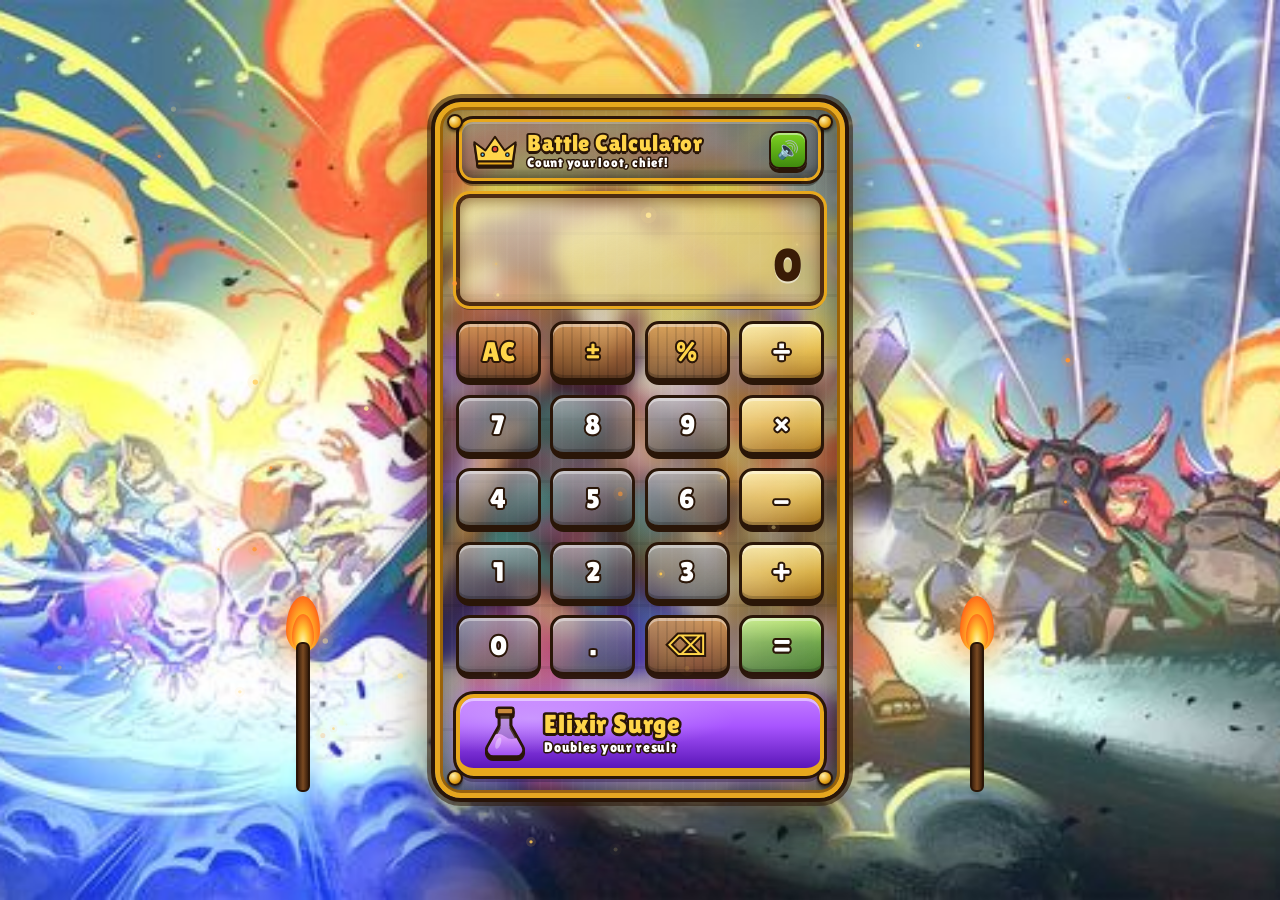
<file: index.html>
<!DOCTYPE html>
<html lang="en">
<head>
    <meta charset="UTF-8">
    <meta name="viewport" content="width=device-width, initial-scale=1.0">
    <title>Battle Calculator</title>

    <!-- Chunky game font (falls back to Impact if offline) -->
    <link rel="preconnect" href="https://fonts.googleapis.com">
    <link rel="preconnect" href="https://fonts.gstatic.com" crossorigin>
    <link href="https://fonts.googleapis.com/css2?family=Lilita+One&display=swap" rel="stylesheet">

    <link rel="stylesheet" href="calc.css">
</head>
<body>

    <!-- Effect layers -->
    <canvas id="fx" aria-hidden="true"></canvas>
    <div class="screen-flash" id="screenFlash" aria-hidden="true"></div>
    <div class="surge-vignette" id="surgeVignette" aria-hidden="true"></div>

    <main class="app" id="app">

        <!-- Torches (decor, hidden on small screens) -->
        <div class="torch torch-left" aria-hidden="true"><i class="flame"></i><i class="flame flame-2"></i><b class="pole"></b></div>
        <div class="torch torch-right" aria-hidden="true"><i class="flame"></i><i class="flame flame-2"></i><b class="pole"></b></div>

        <section class="calculator" id="calculator">

            <!-- Rivets -->
            <span class="rivet r-tl" aria-hidden="true"></span>
            <span class="rivet r-tr" aria-hidden="true"></span>
            <span class="rivet r-bl" aria-hidden="true"></span>
            <span class="rivet r-br" aria-hidden="true"></span>

            <!-- Banner -->
            <header class="banner">
                <svg class="crown" viewBox="0 0 64 48" aria-hidden="true">
                    <path d="M6 40 L2 12 L18 24 L32 4 L46 24 L62 12 L58 40 Z" class="crown-body"/>
                    <rect x="6" y="40" width="52" height="6" rx="2" class="crown-base"/>
                    <circle cx="32" cy="22" r="4" class="crown-gem"/>
                    <circle cx="14" cy="30" r="2.5" class="crown-gem2"/>
                    <circle cx="50" cy="30" r="2.5" class="crown-gem2"/>
                </svg>
                <div class="banner-text">
                    <h1>Battle Calculator</h1>
                    <p>Count your loot, chief!</p>
                </div>
                <button type="button" class="sound-toggle" id="soundToggle" aria-pressed="true" aria-label="Toggle sound">🔊</button>
            </header>

            <!-- Parchment display -->
            <div class="display" id="display">
                <div class="display-previous" id="previousLine" aria-hidden="true"></div>
                <div class="display-current" id="currentLine" role="status" aria-live="polite">0</div>
            </div>

            <!-- Keypad -->
            <div class="keys" id="keys">
                <button type="button" class="key key-fn"  data-action="clear"    data-keys="Escape|Delete" aria-label="All clear">AC</button>
                <button type="button" class="key key-fn"  data-action="toggle"   data-keys="F9"            aria-label="Toggle positive or negative">±</button>
                <button type="button" class="key key-fn"  data-action="percent"  data-keys="%"             aria-label="Percent">%</button>
                <button type="button" class="key key-op"  data-action="operator" data-value="÷" data-keys="/|÷" aria-label="Divide">÷</button>

                <button type="button" class="key" data-action="digit" data-value="7" data-keys="7">7</button>
                <button type="button" class="key" data-action="digit" data-value="8" data-keys="8">8</button>
                <button type="button" class="key" data-action="digit" data-value="9" data-keys="9">9</button>
                <button type="button" class="key key-op" data-action="operator" data-value="×" data-keys="*|x|X|×" aria-label="Multiply">×</button>

                <button type="button" class="key" data-action="digit" data-value="4" data-keys="4">4</button>
                <button type="button" class="key" data-action="digit" data-value="5" data-keys="5">5</button>
                <button type="button" class="key" data-action="digit" data-value="6" data-keys="6">6</button>
                <button type="button" class="key key-op" data-action="operator" data-value="-" data-keys="-" aria-label="Subtract">−</button>

                <button type="button" class="key" data-action="digit" data-value="1" data-keys="1">1</button>
                <button type="button" class="key" data-action="digit" data-value="2" data-keys="2">2</button>
                <button type="button" class="key" data-action="digit" data-value="3" data-keys="3">3</button>
                <button type="button" class="key key-op" data-action="operator" data-value="+" data-keys="+" aria-label="Add">+</button>

                <button type="button" class="key" data-action="digit"     data-value="0" data-keys="0">0</button>
                <button type="button" class="key" data-action="decimal"   data-keys=".|," aria-label="Decimal point">.</button>
                <button type="button" class="key key-fn" data-action="backspace" data-keys="Backspace" aria-label="Delete last digit">⌫</button>
                <button type="button" class="key key-equals" data-action="equals" data-keys="Enter|=" aria-label="Equals">=</button>
            </div>

            <!-- ★ SPECIAL BUTTON: Elixir Surge (doubles the result) ★ -->
            <button type="button" class="surge" id="surgeBtn" aria-label="Elixir Surge: calculates and doubles the result (shortcut: S)">
                <span class="surge-bubbles" aria-hidden="true"><i></i><i></i><i></i><i></i><i></i><i></i></span>
                <svg class="flask" viewBox="0 0 64 64" aria-hidden="true">
                    <defs>
                        <clipPath id="flaskClip">
                            <path d="M25 8h14v15l14 25a8 8 0 0 1-7 12H18a8 8 0 0 1-7-12l14-25z"/>
                        </clipPath>
                        <linearGradient id="elixir" x1="0" y1="0" x2="0" y2="1">
                            <stop offset="0" stop-color="#e3a8ff"/>
                            <stop offset="1" stop-color="#7a22e8"/>
                        </linearGradient>
                    </defs>
                    <g clip-path="url(#flaskClip)">
                        <rect width="64" height="64" fill="rgba(255,255,255,.16)"/>
                        <g class="liquid"><path d="M-16 36 q8-6 16 0 t16 0 t16 0 t16 0 t16 0 t16 0 V72 H-16z" fill="url(#elixir)"/></g>
                        <ellipse cx="24" cy="44" rx="3" ry="7" fill="rgba(255,255,255,.35)" transform="rotate(20 24 44)"/>
                    </g>
                    <path d="M25 8h14v15l14 25a8 8 0 0 1-7 12H18a8 8 0 0 1-7-12l14-25z" class="flask-outline"/>
                    <rect x="22" y="2" width="20" height="8" rx="2.5" class="flask-cork"/>
                </svg>
                <span class="surge-label"><b>Elixir Surge</b><small>Doubles your result</small></span>
                <span class="surge-shine" aria-hidden="true"></span>
            </button>
        </section>
    </main>

    <script src="calc.js"></script>
</body>
</html>
</file>
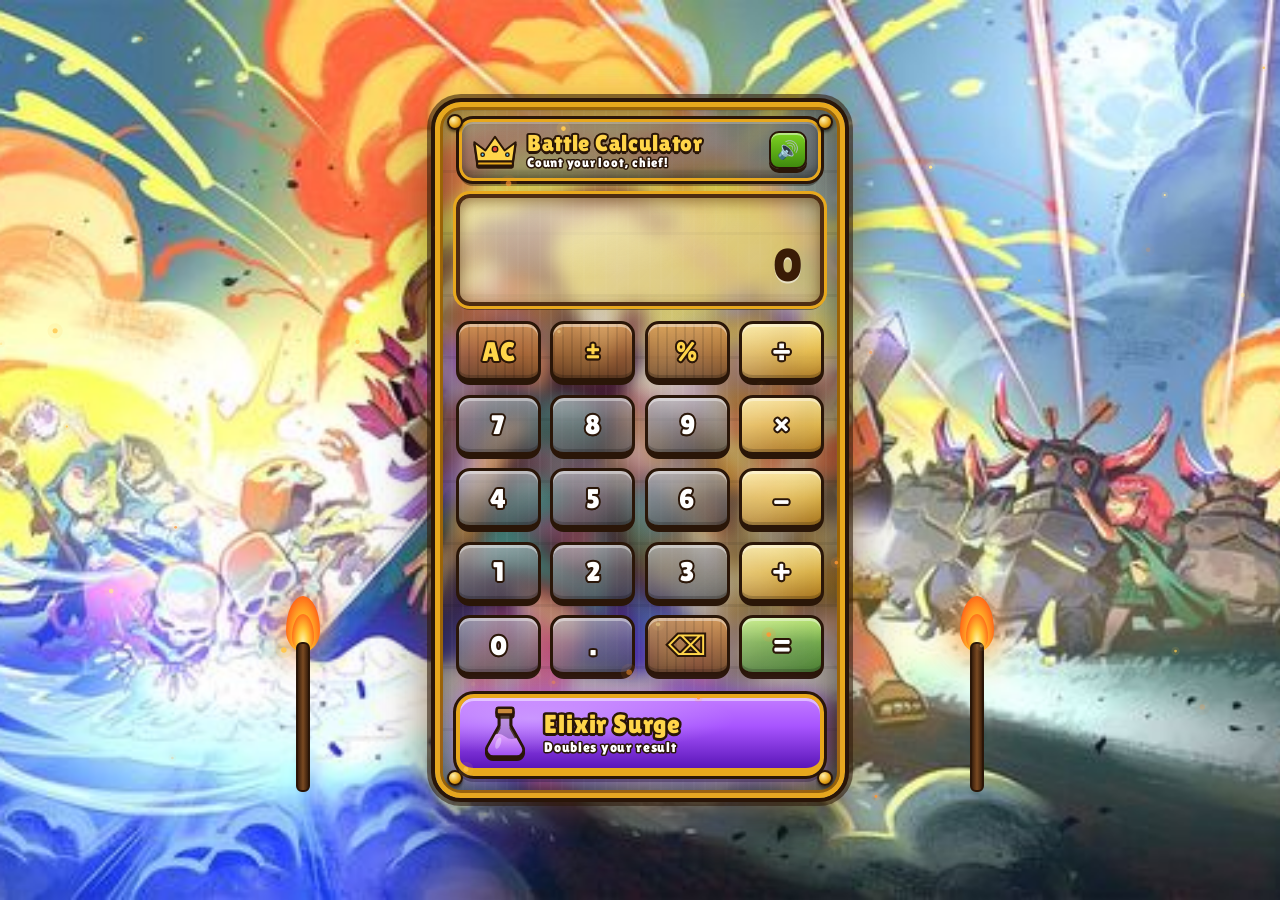
<file: calc.html>
<!DOCTYPE html>
<html lang="en">
<head>
    <meta charset="UTF-8">
    <meta name="viewport" content="width=device-width, initial-scale=1.0">
    <title>Battle Calculator</title>

    <!-- Chunky game font (falls back to Impact if offline) -->
    <link rel="preconnect" href="https://fonts.googleapis.com">
    <link rel="preconnect" href="https://fonts.gstatic.com" crossorigin>
    <link href="https://fonts.googleapis.com/css2?family=Lilita+One&display=swap" rel="stylesheet">

    <link rel="stylesheet" href="calc.css">
</head>
<body>

    <!-- Effect layers -->
    <canvas id="fx" aria-hidden="true"></canvas>
    <div class="screen-flash" id="screenFlash" aria-hidden="true"></div>
    <div class="surge-vignette" id="surgeVignette" aria-hidden="true"></div>

    <main class="app" id="app">

        <!-- Torches (decor, hidden on small screens) -->
        <div class="torch torch-left" aria-hidden="true"><i class="flame"></i><i class="flame flame-2"></i><b class="pole"></b></div>
        <div class="torch torch-right" aria-hidden="true"><i class="flame"></i><i class="flame flame-2"></i><b class="pole"></b></div>

        <section class="calculator" id="calculator">

            <!-- Rivets -->
            <span class="rivet r-tl" aria-hidden="true"></span>
            <span class="rivet r-tr" aria-hidden="true"></span>
            <span class="rivet r-bl" aria-hidden="true"></span>
            <span class="rivet r-br" aria-hidden="true"></span>

            <!-- Banner -->
            <header class="banner">
                <svg class="crown" viewBox="0 0 64 48" aria-hidden="true">
                    <path d="M6 40 L2 12 L18 24 L32 4 L46 24 L62 12 L58 40 Z" class="crown-body"/>
                    <rect x="6" y="40" width="52" height="6" rx="2" class="crown-base"/>
                    <circle cx="32" cy="22" r="4" class="crown-gem"/>
                    <circle cx="14" cy="30" r="2.5" class="crown-gem2"/>
                    <circle cx="50" cy="30" r="2.5" class="crown-gem2"/>
                </svg>
                <div class="banner-text">
                    <h1>Battle Calculator</h1>
                    <p>Count your loot, chief!</p>
                </div>
                <button type="button" class="sound-toggle" id="soundToggle" aria-pressed="true" aria-label="Toggle sound">🔊</button>
            </header>

            <!-- Parchment display -->
            <div class="display" id="display">
                <div class="display-previous" id="previousLine" aria-hidden="true"></div>
                <div class="display-current" id="currentLine" role="status" aria-live="polite">0</div>
            </div>

            <!-- Keypad -->
            <div class="keys" id="keys">
                <button type="button" class="key key-fn"  data-action="clear"    data-keys="Escape|Delete" aria-label="All clear">AC</button>
                <button type="button" class="key key-fn"  data-action="toggle"   data-keys="F9"            aria-label="Toggle positive or negative">±</button>
                <button type="button" class="key key-fn"  data-action="percent"  data-keys="%"             aria-label="Percent">%</button>
                <button type="button" class="key key-op"  data-action="operator" data-value="÷" data-keys="/|÷" aria-label="Divide">÷</button>

                <button type="button" class="key" data-action="digit" data-value="7" data-keys="7">7</button>
                <button type="button" class="key" data-action="digit" data-value="8" data-keys="8">8</button>
                <button type="button" class="key" data-action="digit" data-value="9" data-keys="9">9</button>
                <button type="button" class="key key-op" data-action="operator" data-value="×" data-keys="*|x|X|×" aria-label="Multiply">×</button>

                <button type="button" class="key" data-action="digit" data-value="4" data-keys="4">4</button>
                <button type="button" class="key" data-action="digit" data-value="5" data-keys="5">5</button>
                <button type="button" class="key" data-action="digit" data-value="6" data-keys="6">6</button>
                <button type="button" class="key key-op" data-action="operator" data-value="-" data-keys="-" aria-label="Subtract">−</button>

                <button type="button" class="key" data-action="digit" data-value="1" data-keys="1">1</button>
                <button type="button" class="key" data-action="digit" data-value="2" data-keys="2">2</button>
                <button type="button" class="key" data-action="digit" data-value="3" data-keys="3">3</button>
                <button type="button" class="key key-op" data-action="operator" data-value="+" data-keys="+" aria-label="Add">+</button>

                <button type="button" class="key" data-action="digit"     data-value="0" data-keys="0">0</button>
                <button type="button" class="key" data-action="decimal"   data-keys=".|," aria-label="Decimal point">.</button>
                <button type="button" class="key key-fn" data-action="backspace" data-keys="Backspace" aria-label="Delete last digit">⌫</button>
                <button type="button" class="key key-equals" data-action="equals" data-keys="Enter|=" aria-label="Equals">=</button>
            </div>

            <!-- ★ SPECIAL BUTTON: Elixir Surge (doubles the result) ★ -->
            <button type="button" class="surge" id="surgeBtn" aria-label="Elixir Surge: calculates and doubles the result (shortcut: S)">
                <span class="surge-bubbles" aria-hidden="true"><i></i><i></i><i></i><i></i><i></i><i></i></span>
                <svg class="flask" viewBox="0 0 64 64" aria-hidden="true">
                    <defs>
                        <clipPath id="flaskClip">
                            <path d="M25 8h14v15l14 25a8 8 0 0 1-7 12H18a8 8 0 0 1-7-12l14-25z"/>
                        </clipPath>
                        <linearGradient id="elixir" x1="0" y1="0" x2="0" y2="1">
                            <stop offset="0" stop-color="#e3a8ff"/>
                            <stop offset="1" stop-color="#7a22e8"/>
                        </linearGradient>
                    </defs>
                    <g clip-path="url(#flaskClip)">
                        <rect width="64" height="64" fill="rgba(255,255,255,.16)"/>
                        <g class="liquid"><path d="M-16 36 q8-6 16 0 t16 0 t16 0 t16 0 t16 0 t16 0 V72 H-16z" fill="url(#elixir)"/></g>
                        <ellipse cx="24" cy="44" rx="3" ry="7" fill="rgba(255,255,255,.35)" transform="rotate(20 24 44)"/>
                    </g>
                    <path d="M25 8h14v15l14 25a8 8 0 0 1-7 12H18a8 8 0 0 1-7-12l14-25z" class="flask-outline"/>
                    <rect x="22" y="2" width="20" height="8" rx="2.5" class="flask-cork"/>
                </svg>
                <span class="surge-label"><b>Elixir Surge</b><small>Doubles your result</small></span>
                <span class="surge-shine" aria-hidden="true"></span>
            </button>
        </section>
    </main>

    <script src="calc.js"></script>
</body>
</html>
</file>
<file: calc.css>
/* =====================================================================
   BATTLE CALCULATOR — clash-calc.css
   1.  Variables & Reset
   2.  Background (meadow, torches)
   3.  Layout & Calculator Frame (wood, stone, gold)
   4.  Banner
   5.  Parchment Display
   6.  Keys
   7.  Special Button: Elixir Surge
   8.  Screen Effects (flash, vignette, shake)
   9.  Keyframes
   10. Responsive
   11. Reduced Motion
   ===================================================================== */


/* =====================================================================
   1. VARIABLES & RESET
   ===================================================================== */
:root {
    --wood-light:  #b4743a;
    --wood:        #8a5328;
    --wood-dark:   #4e2c12;
    --outline:     #2a1608;
    --stone:       #8b8f98;
    --stone-dark:  #4d515a;
    --gold:        #ffd54a;
    --gold-mid:    #e8a81d;
    --gold-dark:   #9a6408;
    --parchment:   #f4e3b0;
    --parchment-d: #d9bd7a;
    --green:       #7ed321;
    --green-dark:  #3f8a0e;
    --red:         #e5473a;
    --red-dark:    #8f1f17;
    --purple:      #a855ff;
    --purple-dark: #5b16b8;

    --font: 'Lilita One', Impact, 'Arial Black', sans-serif;
    --ease-out:    cubic-bezier(0.2, 0.8, 0.2, 1);
    --ease-bounce: cubic-bezier(0.34, 1.7, 0.5, 1);

    /* Procedural stone / grain noise (no image files needed) */
    --noise: url("data:image/svg+xml;utf8,<svg xmlns='http://www.w3.org/2000/svg' width='160' height='160'><filter id='n'><feTurbulence type='fractalNoise' baseFrequency='.85' numOctaves='3' stitchTiles='stitch'/><feColorMatrix values='0 0 0 0 0  0 0 0 0 0  0 0 0 0 0  0 0 0 .4 0'/></filter><rect width='100%' height='100%' filter='url(%23n)'/></svg>");
}

*, *::before, *::after { box-sizing: border-box; margin: 0; padding: 0; }
[hidden] { display: none !important; }

html, body { min-height: 100%; overflow-x: hidden; }

body {
    min-height: 100vh;
    min-height: 100dvh;
    font-family: var(--font);
    color: #fff;
    background: url("witch.jpg") center center / cover no-repeat;
    background-attachment: fixed;
    -webkit-tap-highlight-color: transparent;
}
button { font: inherit; color: inherit; border: 0; cursor: pointer; background: none; }


/* =====================================================================
   2. BACKGROUND (fx canvas, torches)
   ===================================================================== */
#fx {
    position: fixed;
    inset: 0;
    width: 100%;
    height: 100%;
    z-index: 5;
    pointer-events: none;
}

.torch {
    position: absolute;
    bottom: 12vh;
    width: 46px;
    height: 220px;
    pointer-events: none;
    z-index: 0;
}
.torch-left  { left:  max(2vw, calc(50% - 360px)); }
.torch-right { right: max(2vw, calc(50% - 360px)); }

.torch .pole {
    position: absolute;
    left: 50%; bottom: 0;
    width: 14px; height: 150px;
    transform: translateX(-50%);
    border-radius: 6px;
    background: linear-gradient(90deg, #3a1f0c, #7a4a22 50%, #3a1f0c);
    border: 2px solid var(--outline);
}
.torch .flame {
    position: absolute;
    left: 50%; bottom: 140px;
    width: 34px; height: 56px;
    transform-origin: 50% 100%;
    border-radius: 50% 50% 50% 50% / 62% 62% 38% 38%;
    background: radial-gradient(ellipse at 50% 75%, #fff6b0 0%, #ffc42e 35%, #ff6a1a 70%, #c8200a 100%);
    filter: blur(0.6px) drop-shadow(0 0 18px rgba(255, 140, 30, 0.95));
    margin-left: -17px;
    animation: flicker 0.55s ease-in-out infinite alternate;
}
.torch .flame-2 {
    width: 22px; height: 38px; margin-left: -11px;
    opacity: 0.85;
    animation-duration: 0.4s;
    animation-delay: -0.2s;
}


/* =====================================================================
   3. LAYOUT & CALCULATOR FRAME
   ===================================================================== */
.app {
    position: relative;
    z-index: 1;
    min-height: 100vh;
    min-height: 100dvh;
    display: grid;
    place-items: center;
    padding: 1.2rem;
}

.calculator {
    position: relative;
    z-index: 2;
    width: min(100%, 410px);
    padding: 1rem 1rem 1.1rem;
    border-radius: 26px;
    /* translucent glass with visible wooden-plank texture */
    background:
        linear-gradient(135deg, rgba(255, 255, 255, 0.12), rgba(255, 255, 255, 0.02) 35%, rgba(20, 12, 6, 0.08)),
        repeating-linear-gradient(0deg, rgba(0, 0, 0, 0.07) 0 3px, transparent 3px 62px),
        repeating-linear-gradient(90deg, rgba(255, 255, 255, 0.04) 0 2px, transparent 2px 11px),
        linear-gradient(180deg, rgba(145, 96, 45, 0.38), rgba(92, 58, 28, 0.28) 45%, rgba(55, 34, 17, 0.38));
    border: 5px solid var(--gold-mid);
    outline: 4px solid var(--outline);
    backdrop-filter: blur(9px) saturate(1.18);
    -webkit-backdrop-filter: blur(9px) saturate(1.18);
    box-shadow:
        inset 0 0 0 3px var(--gold-dark),
        inset 0 0 40px rgba(0, 0, 0, 0.55),
        0 0 0 8px rgba(42, 22, 8, 0.55),
        0 0 40px rgba(255, 170, 40, 0.35),
        0 30px 60px rgba(0, 0, 0, 0.6);
    animation: frameIn 0.9s var(--ease-bounce) backwards;
}

.rivet {
    position: absolute;
    width: 16px; height: 16px;
    border-radius: 50%;
    background: radial-gradient(circle at 35% 30%, #fff3b0, var(--gold-mid) 55%, var(--gold-dark));
    border: 2px solid var(--outline);
    box-shadow: 0 2px 3px rgba(0, 0, 0, 0.5);
    z-index: 3;
}
.r-tl { top: 7px; left: 7px; }
.r-tr { top: 7px; right: 7px; }
.r-bl { bottom: 7px; left: 7px; }
.r-br { bottom: 7px; right: 7px; }

.calculator.is-shaking { animation: shake 0.6s cubic-bezier(.36,.07,.19,.97); }
.calculator.is-glowing { animation: frameFlash 0.8s ease-out; }
.calculator.is-charging { animation: chargeShake 0.14s linear infinite; }


/* =====================================================================
   4. BANNER
   ===================================================================== */
.banner {
    position: relative;
    display: flex;
    align-items: center;
    gap: 0.6rem;
    padding: 0.55rem 0.7rem;
    margin: -0.2rem 0.2rem 0.8rem;
    border-radius: 14px;
    background:
        linear-gradient(135deg, rgba(255, 255, 255, 0.10), rgba(90, 95, 105, 0.28)),
        linear-gradient(180deg, rgba(107, 111, 120, 0.48), rgba(58, 61, 68, 0.42));
    border: 3px solid var(--gold-mid);
    outline: 3px solid var(--outline);
    box-shadow: inset 0 2px 0 rgba(255, 255, 255, 0.25), inset 0 -4px 8px rgba(0, 0, 0, 0.4), 0 5px 0 rgba(0, 0, 0, 0.35);
}
.crown { width: 44px; flex: none; filter: drop-shadow(0 2px 0 var(--outline)); animation: crownBob 3s ease-in-out infinite; }
.crown-body { fill: url(#none); fill: var(--gold); stroke: var(--outline); stroke-width: 3; stroke-linejoin: round; }
.crown-base { fill: var(--gold-mid); stroke: var(--outline); stroke-width: 3; }
.crown-gem  { fill: var(--red);   stroke: var(--outline); stroke-width: 2; }
.crown-gem2 { fill: #5ad1ff;      stroke: var(--outline); stroke-width: 2; }

.banner-text { flex: 1; text-align: left; line-height: 1.05; }
.banner h1 {
    font-size: clamp(1.15rem, 5vw, 1.45rem);
    font-weight: 400;
    letter-spacing: 0.03em;
    color: var(--gold);
    -webkit-text-stroke: 4px var(--outline);
    paint-order: stroke fill;
    text-shadow: 0 3px 0 var(--outline);
}
.banner p {
    font-size: 0.8rem;
    letter-spacing: 0.06em;
    color: #fff;
    -webkit-text-stroke: 3px var(--outline);
    paint-order: stroke fill;
}

.sound-toggle {
    width: 38px; height: 38px;
    flex: none;
    border-radius: 10px;
    font-size: 1.1rem;
    background: linear-gradient(180deg, var(--green), var(--green-dark));
    border: 2px solid var(--outline);
    box-shadow: inset 0 2px 0 rgba(255, 255, 255, 0.45), 0 4px 0 var(--outline);
    transition: transform 0.12s var(--ease-out), box-shadow 0.12s;
}
.sound-toggle:active { transform: translateY(3px); box-shadow: inset 0 2px 0 rgba(255,255,255,.45), 0 1px 0 var(--outline); }
.sound-toggle[aria-pressed="false"] { background: linear-gradient(180deg, #8a8a8a, #4a4a4a); filter: grayscale(0.4); }


/* =====================================================================
   5. PARCHMENT DISPLAY
   ===================================================================== */
.display {
    position: relative;
    min-height: 112px;
    padding: 0.7rem 1.1rem;
    margin-bottom: 0.95rem;
    display: flex;
    flex-direction: column;
    justify-content: flex-end;
    overflow: hidden;
    border-radius: 14px;
    color: #4a2a0c;
    background:
        radial-gradient(ellipse at 30% 20%, rgba(255, 255, 255, 0.32), transparent 50%),
        linear-gradient(135deg, rgba(255, 243, 196, 0.58), rgba(218, 185, 112, 0.48));
    border: 4px solid var(--wood-dark);
    outline: 3px solid var(--gold-mid);
    box-shadow: inset 0 4px 14px rgba(90, 50, 10, 0.55), 0 4px 0 rgba(0, 0, 0, 0.4);
}
.display.is-glowing { animation: displayFlash 0.8s ease-out; }

.display-previous {
    min-height: 1.4em;
    font-size: 1.05rem;
    text-align: right;
    white-space: pre;
    overflow: hidden;
    text-overflow: ellipsis;
    color: #8a6030;
    letter-spacing: 0.03em;
}
.display-current {
    font-size: 2.9rem;
    line-height: 1.12;
    text-align: right;
    white-space: pre;
    overflow: hidden;
    color: #3a1c06;
    text-shadow: 0 2px 0 rgba(255, 255, 255, 0.55);
}
.display-current.tick { animation: valuePop 0.3s var(--ease-bounce); }
.display-current.is-error { color: var(--red-dark); font-size: 2rem; }
.display-current.is-surged { animation: surgeNumber 1.1s var(--ease-out); }


/* =====================================================================
   6. KEYS
   ===================================================================== */
.keys {
    display: grid;
    grid-template-columns: repeat(4, 1fr);
    gap: 0.6rem;
    margin-bottom: 0.9rem;
}

.key {
    position: relative;
    overflow: hidden;
    height: clamp(52px, 7.6vh, 64px);
    border-radius: 14px;
    font-size: 1.7rem;
    color: #fff;
    -webkit-text-stroke: 4px var(--outline);
    paint-order: stroke fill;
    text-shadow: 0 2px 0 var(--outline);
    /* stone-slab digit keys */
    background:
        linear-gradient(135deg, rgba(255, 255, 255, 0.22), rgba(255, 255, 255, 0.02)),
        linear-gradient(180deg, rgba(164, 168, 176, 0.58) 0%, rgba(104, 108, 116, 0.52) 45%, rgba(58, 62, 68, 0.62) 100%);
    border: 3px solid var(--outline);
    border-bottom-width: 7px;
    box-shadow: inset 0 3px 0 rgba(255, 255, 255, 0.4), inset 0 -3px 0 rgba(0, 0, 0, 0.18);
    transition: transform 0.14s var(--ease-bounce), filter 0.15s, border-bottom-width 0.08s;
    animation: keyIn 0.6s var(--ease-bounce) backwards;
    animation-delay: calc(0.4s + var(--i, 0) * 30ms);
    user-select: none;
    -webkit-user-select: none;
    touch-action: manipulation;
}

/* wooden function keys */
.key-fn {
    background:
        repeating-linear-gradient(90deg, rgba(0,0,0,.1) 0 2px, transparent 2px 9px),
        linear-gradient(180deg, rgba(217, 154, 85, 0.84), rgba(166, 105, 48, 0.76) 55%, rgba(112, 70, 32, 0.82));
    color: var(--gold);
}
/* gold operator keys */
.key-op {
    background:
        linear-gradient(135deg, rgba(255, 255, 255, 0.38), rgba(255, 255, 255, 0.04)),
        linear-gradient(180deg, rgba(255, 230, 128, 0.88) 0%, rgba(232, 181, 46, 0.82) 50%, rgba(170, 112, 12, 0.86) 100%);
    font-size: 2rem;
}
.key-equals {
    background:
        linear-gradient(135deg, rgba(255, 255, 255, 0.34), rgba(255, 255, 255, 0.04)),
        linear-gradient(180deg, rgba(181, 243, 92, 0.88) 0%, rgba(91, 168, 38, 0.82) 45%, rgba(50, 112, 24, 0.86) 100%);
    font-size: 2.1rem;
}
@media (hover: hover) {
    .key:hover { transform: translateY(-3px) scale(1.04); filter: brightness(1.15) saturate(1.1); }
}
.key:active,
.key.is-pressed {
    transform: translateY(4px) scale(0.95);
    border-bottom-width: 3px;
    filter: brightness(1.25);
    transition-duration: 0.05s;
}
.key:focus-visible, .surge:focus-visible, .sound-toggle:focus-visible { outline: 3px solid #fff; outline-offset: 2px; }

.key::after {   /* glossy sweep on hover */
    content: "";
    position: absolute;
    top: 0; left: -80%;
    width: 50%; height: 100%;
    background: linear-gradient(100deg, transparent, rgba(255, 255, 255, 0.5), transparent);
    transform: skewX(-20deg);
    pointer-events: none;
}
@media (hover: hover) { .key:hover::after { animation: sweep 0.6s ease-out; } }

.ripple {
    position: absolute;
    border-radius: 50%;
    background: rgba(255, 255, 255, 0.55);
    transform: scale(0);
    pointer-events: none;
    animation: ripple 0.55s ease-out forwards;
}


/* =====================================================================
   7. SPECIAL BUTTON — ELIXIR SURGE
   ===================================================================== */
.surge {
    position: relative;
    overflow: hidden;
    isolation: isolate;
    width: 100%;
    min-height: 74px;
    display: flex;
    align-items: center;
    gap: 0.8rem;
    padding: 0.5rem 1.1rem;
    border-radius: 18px;
    text-align: left;
    background:
        radial-gradient(ellipse at 20% 30%, rgba(255, 255, 255, 0.35), transparent 50%),
        linear-gradient(180deg, #c27bff 0%, var(--purple) 40%, var(--purple-dark) 100%);
    border: 4px solid var(--gold-mid);
    outline: 3px solid var(--outline);
    border-bottom-width: 8px;
    box-shadow:
        inset 0 3px 0 rgba(255, 255, 255, 0.5),
        0 0 22px rgba(168, 85, 255, 0.7),
        0 6px 0 rgba(0, 0, 0, 0.35);
    animation: surgeIdle 2.4s ease-in-out infinite, keyIn 0.7s var(--ease-bounce) 1.1s backwards;
    transition: transform 0.15s var(--ease-bounce), filter 0.2s;
}
@media (hover: hover) {
    .surge:hover { transform: translateY(-3px) scale(1.02); filter: brightness(1.12); }
    .surge:hover .flask { animation: flaskWiggle 0.5s ease-in-out infinite; }
}
.surge:active { transform: translateY(4px) scale(0.97); border-bottom-width: 4px; }

.flask { width: 54px; height: 54px; flex: none; filter: drop-shadow(0 3px 0 var(--outline)); overflow: visible; }
.flask-outline { fill: none; stroke: var(--outline); stroke-width: 3.2; stroke-linejoin: round; }
.flask-cork    { fill: #c98a3b; stroke: var(--outline); stroke-width: 3; }
.flask .liquid { animation: liquidWave 1.6s linear infinite; }

.surge-label { display: flex; flex-direction: column; line-height: 1; }
.surge-label b {
    font-size: 1.65rem;
    font-weight: 400;
    letter-spacing: 0.03em;
    color: var(--gold);
    -webkit-text-stroke: 5px var(--outline);
    paint-order: stroke fill;
    text-shadow: 0 3px 0 var(--outline);
}
.surge-label small {
    margin-top: 0.2rem;
    font-size: 0.85rem;
    letter-spacing: 0.05em;
    color: #fff;
    -webkit-text-stroke: 3px var(--outline);
    paint-order: stroke fill;
}

.surge-bubbles { position: absolute; inset: 0; z-index: -1; overflow: hidden; }
.surge-bubbles i {
    position: absolute;
    bottom: -12px;
    width: 10px; height: 10px;
    border-radius: 50%;
    background: radial-gradient(circle at 30% 30%, #fff, rgba(255, 255, 255, 0.25));
    opacity: 0;
    animation: bubbleUp 3s ease-in infinite;
}
.surge-bubbles i:nth-child(1) { left: 8%;  animation-delay: 0s; }
.surge-bubbles i:nth-child(2) { left: 24%; animation-delay: -1.1s; width: 7px; height: 7px; }
.surge-bubbles i:nth-child(3) { left: 46%; animation-delay: -2s; }
.surge-bubbles i:nth-child(4) { left: 63%; animation-delay: -0.6s; width: 14px; height: 14px; }
.surge-bubbles i:nth-child(5) { left: 80%; animation-delay: -1.7s; width: 8px; height: 8px; }
.surge-bubbles i:nth-child(6) { left: 92%; animation-delay: -2.5s; }

.surge-shine {
    position: absolute;
    top: 0; left: -60%;
    width: 40%; height: 100%;
    background: linear-gradient(100deg, transparent, rgba(255, 255, 255, 0.55), transparent);
    transform: skewX(-20deg);
    animation: surgeShine 3.6s ease-in-out infinite;
    pointer-events: none;
}

/* Charging phase: shaking, glowing, bubbling faster */
.surge.is-charging {
    animation: chargeShake 0.1s linear infinite;
    filter: brightness(1.4) saturate(1.3);
    box-shadow: 0 0 40px 10px rgba(200, 120, 255, 0.95), inset 0 0 30px rgba(255, 255, 255, 0.6);
}
.surge.is-charging .flask { animation: flaskCharge 0.25s ease-in-out infinite alternate; }
.surge.is-charging .surge-bubbles i { animation-duration: 0.7s; }
.surge.is-released { animation: surgeRelease 0.7s var(--ease-out); }


/* =====================================================================
   8. SCREEN EFFECTS
   ===================================================================== */
.screen-flash {
    position: fixed;
    inset: 0;
    z-index: 9;
    pointer-events: none;
    opacity: 0;
    background: radial-gradient(circle at var(--fx, 50%) var(--fy, 80%), #fff 0%, #e2b3ff 30%, rgba(168, 85, 255, 0.6) 65%, transparent 100%);
}
.screen-flash.go { animation: screenFlash 0.75s ease-out; }

.surge-vignette {
    position: fixed;
    inset: 0;
    z-index: 4;
    pointer-events: none;
    opacity: 0;
    background:
        radial-gradient(ellipse at center, transparent 30%, rgba(60, 10, 110, 0.75) 100%),
        radial-gradient(ellipse at 50% 100%, rgba(168, 85, 255, 0.5), transparent 60%);
    transition: opacity 0.6s ease;
}
.surge-vignette.on { opacity: 1; }

body.is-shaking .app { animation: shake 0.65s cubic-bezier(.36,.07,.19,.97); }
body.is-charging .app { animation: rumble 0.12s linear infinite; }


/* =====================================================================
   9. KEYFRAMES
   ===================================================================== */
@keyframes frameIn {
    from { opacity: 0; transform: translateY(60px) scale(0.9); }
    to   { opacity: 1; transform: none; }
}
@keyframes keyIn {
    from { opacity: 0; transform: translateY(22px) scale(0.8); }
    to   { opacity: 1; transform: none; }
}
@keyframes valuePop {
    0%   { transform: scale(0.8) translateY(6px); opacity: 0.4; }
    60%  { transform: scale(1.12); opacity: 1; }
    100% { transform: none; }
}
@keyframes surgeNumber {
    0%   { transform: scale(0.6); color: #fff; text-shadow: 0 0 30px #c27bff, 0 0 60px #a855ff; }
    35%  { transform: scale(1.35); color: #b24dff; text-shadow: 0 0 30px #c27bff, 0 0 60px #a855ff; }
    100% { transform: none; }
}
@keyframes sweep { to { left: 140%; } }
@keyframes ripple { to { transform: scale(3.2); opacity: 0; } }
@keyframes flicker {
    0%   { transform: translateX(-1px) scale(1, 1)    rotate(-3deg); }
    50%  { transform: translateX(1px)  scale(1.06, 1.12) rotate(2deg); }
    100% { transform: translateX(0)    scale(0.95, 0.94) rotate(4deg); }
}
@keyframes crownBob {
    0%, 100% { transform: translateY(0) rotate(-3deg); }
    50%      { transform: translateY(-3px) rotate(3deg); }
}
@keyframes frameFlash {
    0%   { box-shadow: inset 0 0 0 3px var(--gold-dark), inset 0 0 40px rgba(0,0,0,.55), 0 0 0 8px rgba(42,22,8,.55), 0 0 90px 20px rgba(255, 220, 90, 0.95), 0 30px 60px rgba(0,0,0,.6); }
    100% { box-shadow: inset 0 0 0 3px var(--gold-dark), inset 0 0 40px rgba(0,0,0,.55), 0 0 0 8px rgba(42,22,8,.55), 0 0 40px rgba(255,170,40,.35), 0 30px 60px rgba(0,0,0,.6); }
}
@keyframes displayFlash {
    0%   { filter: brightness(1.6); box-shadow: inset 0 0 40px #fff, 0 0 30px var(--gold); }
    100% { filter: none; }
}
@keyframes shake {
    10%, 90% { transform: translate3d(-3px, 1px, 0); }
    20%, 80% { transform: translate3d(6px, -2px, 0) rotate(0.4deg); }
    30%, 50%, 70% { transform: translate3d(-10px, 3px, 0) rotate(-0.6deg); }
    40%, 60% { transform: translate3d(10px, -3px, 0) rotate(0.6deg); }
}
@keyframes rumble {
    0%   { transform: translate(1px, 0); }
    25%  { transform: translate(-2px, 1px); }
    50%  { transform: translate(1px, -1px); }
    75%  { transform: translate(-1px, 2px); }
    100% { transform: translate(2px, 0); }
}
@keyframes chargeShake {
    0%   { transform: translate(1px, 1px) rotate(0.5deg); }
    50%  { transform: translate(-2px, 0) rotate(-0.6deg); }
    100% { transform: translate(1px, -1px) rotate(0.4deg); }
}
@keyframes surgeIdle {
    0%, 100% { box-shadow: inset 0 3px 0 rgba(255,255,255,.5), 0 0 18px rgba(168,85,255,.6), 0 6px 0 rgba(0,0,0,.35); }
    50%      { box-shadow: inset 0 3px 0 rgba(255,255,255,.5), 0 0 38px rgba(200,120,255,.95), 0 6px 0 rgba(0,0,0,.35); }
}
@keyframes surgeShine {
    0%, 55% { left: -60%; }
    85%, 100% { left: 140%; }
}
@keyframes surgeRelease {
    0%   { transform: scale(1.18); filter: brightness(2.4); }
    100% { transform: none; filter: none; }
}
@keyframes liquidWave { to { transform: translateX(16px); } }
@keyframes bubbleUp {
    0%   { transform: translateY(0) scale(0.6); opacity: 0; }
    15%  { opacity: 0.9; }
    100% { transform: translateY(-90px) scale(1.1); opacity: 0; }
}
@keyframes flaskWiggle {
    0%, 100% { transform: rotate(-8deg); }
    50%      { transform: rotate(8deg) scale(1.08); }
}
@keyframes flaskCharge {
    from { transform: rotate(-12deg) scale(1.1); }
    to   { transform: rotate(12deg)  scale(1.3); }
}
@keyframes screenFlash {
    0%   { opacity: 1; }
    100% { opacity: 0; }
}


/* =====================================================================
   10. RESPONSIVE
   ===================================================================== */
@media (max-width: 900px) { .torch { display: none; } }

@media (max-width: 480px) {
    .app { padding: 0.6rem; }
    .calculator { padding: 0.8rem 0.7rem 0.9rem; border-radius: 22px; }
    .display { min-height: 96px; }
    .display-current { font-size: 2.4rem; }
    .keys { gap: 0.5rem; }
    .key { font-size: 1.5rem; border-radius: 12px; }
    .surge-label b { font-size: 1.4rem; }
    .flask { width: 46px; height: 46px; }
}

@media (max-height: 640px) and (min-width: 600px) {
    .banner { display: none; }
    .display { min-height: 76px; margin-bottom: 0.6rem; }
    .display-current { font-size: 2.1rem; }
    .key { height: 42px; font-size: 1.2rem; }
    .surge { min-height: 54px; }
}


/* =====================================================================
   11. REDUCED MOTION
   ===================================================================== */
@media (prefers-reduced-motion: reduce) {
    *, *::before, *::after {
        animation-duration: 0.001s !important;
        animation-iteration-count: 1 !important;
        transition-duration: 0.001s !important;
    }
}
</file>
